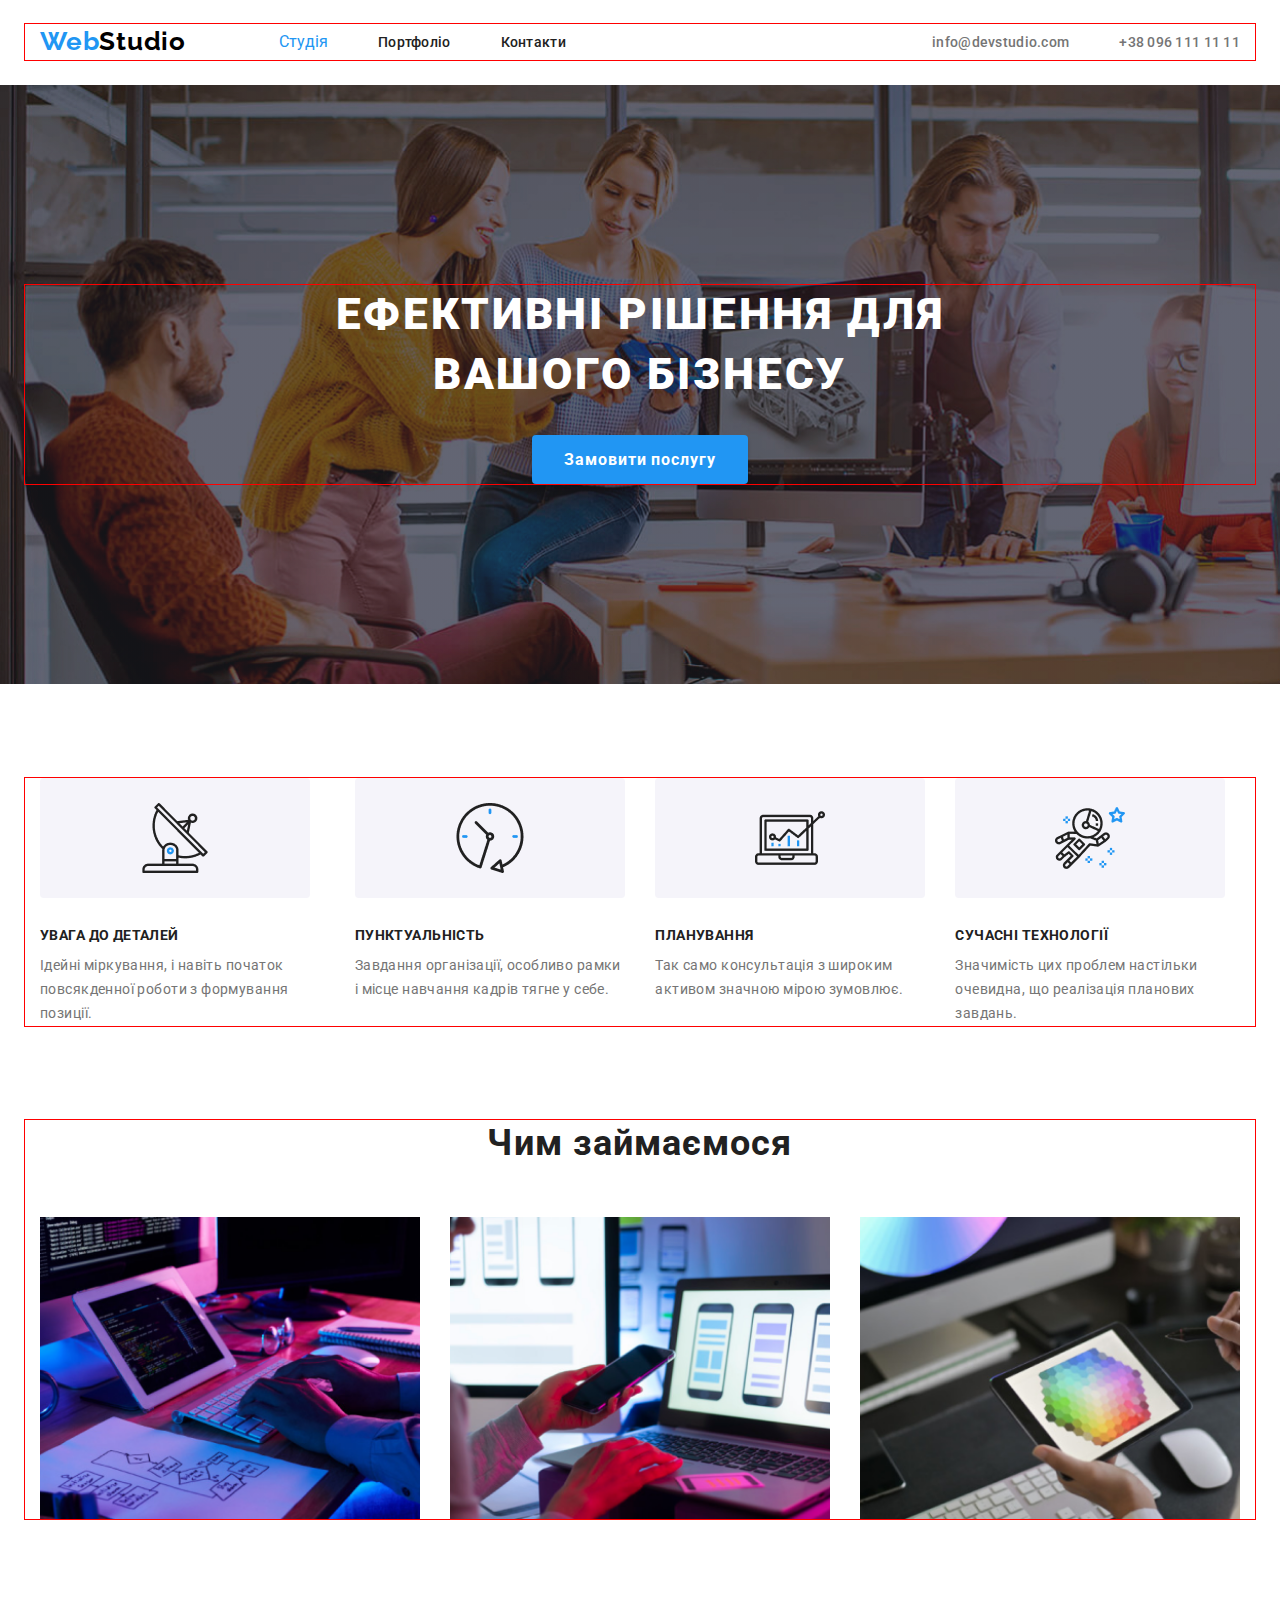
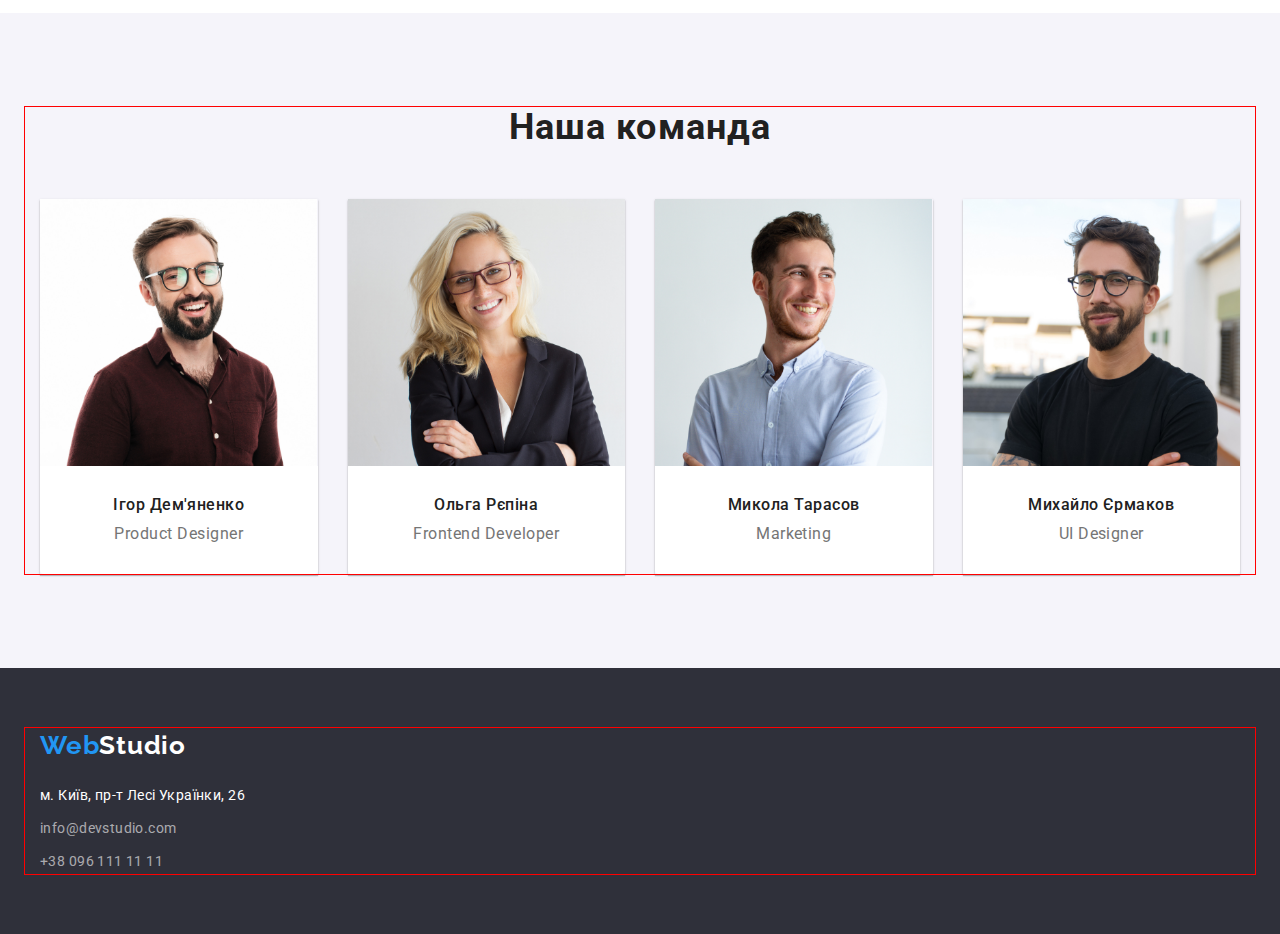
<file: index.html>
<!DOCTYPE html>
<html lang="uk">
  <head>
    <meta charset="UTF-8" />
    <meta name="viewport" content="width=device-width, initial-scale=1.0" />
    <link rel="preconnect" href="https://fonts.googleapis.com" />
    <title>Домашння робота номер 4</title>
    <link rel="preconnect" href="https://fonts.gstatic.com" crossorigin />
    <link
      href="https://fonts.googleapis.com/css2?family=Raleway:ital,wght@0,100..900;1,100..900&display=swap"
      rel="stylesheet"
    />
    <link rel="preconnect" href="https://fonts.googleapis.com" />
    <link rel="preconnect" href="https://fonts.gstatic.com" crossorigin />
    <link
      href="https://fonts.googleapis.com/css2?family=Raleway:ital,wght@0,100..900;1,100..900&family=Roboto:ital,wght@0,100;0,300;0,400;0,500;0,700;0,900;1,100;1,300;1,400;1,500;1,700;1,900&display=swap"
      rel="stylesheet"
    />
    <link rel="stylesheet" href="./css/style.css" />
    <link rel="stylesheet" href="./css/normalize.css">
    <link rel="stylesheet" href="./css/reset.css">
  </head>
  <body>
    <header class="header">
      <div class="container header-box">
        <a href="./index.html" class="header-logo"><span class="header-blue">Web</span>Studio</a>
      <nav class="header-nav">
        <ul class="header-list">
          <li class="header-item">
            <a class="nav-studio" href="./index.html">Студія</a>
          </li>
          <li class="header-item">
            <a class="nav-link" href="./portfolio.html">Портфоліо</a>
          </li>
          <li class="header-item">
            <a class="nav-link" href="#">Контакти</a>
          </li>
        </ul>
      </nav>
        <ul class="contact-list">
          <li class="contact-item">
            <a class="contact-link" href="mailto:info@devstudio.com">info@devstudio.com</a
            >
          </li>
          <li class="contact-item">
            <a class="contact-link" href="tel:+380961111111">+38 096 111 11 11</a>
          </li>
        </ul>
    </div>
    </header>
    <main>
      <section class="hero">
        <div class="container">
        <h1 class="hero-title">Ефективні рішення для вашого бізнесу</h1>
        <button class="hero-button">Замовити послугу</button>
      </div>
      </section>  
      <section class="advantages">
        <div class="container">
        <ul class="advantages-list">
          <li class="advantages-item">
            <h3 class="list-title">УВАГА ДО ДЕТАЛЕЙ</h3>
            <p class="advantages-text">
              Ідейні міркування, і навіть початок повсякденної роботи з
              формування позиції.
            </p>
          </li>
          <li class="advantages-item">
            <h3 class="list-title">ПУНКТУАЛЬНІСТЬ</h3>
            <p class="advantages-text">
              Завдання організації, особливо рамки і місце навчання кадрів тягне
              у себе.
            </p>
          </li>
          <li class="advantages-item">
            <h3 class="list-title">ПЛАНУВАННЯ</h3>
            <p class="advantages-text">
              Так само консультація з широким активом значною мірою зумовлює.
            </p>
          </li>
          <li class="advantages-item">
            <h3 class="list-title">СУЧАСНІ ТЕХНОЛОГІЇ</h3>
            <p class="advantages-text">
              Значимість цих проблем настільки очевидна, що реалізація планових
              завдань.
            </p>
          </li>
        </ul>
      </div>
      </section>
      <section class="work">
        <div class="container">
        <h2 class="work-title">Чим займаємося</h2>
        <ul class="work-list">
          <li class="work-item">
            <img src="./img/program.png" alt="Написання коду" class="work-img"/>
          </li>
          <li class="work-item">
            <img src="./img/telefon.png" alt="Розробка сайту" class="work-img"/>
          </li>
          <li class="work-item">
            <img src="./img/tablet.png" alt="Дизайн сайту" class="work-img" />
          </li>
        </ul>
      </div>
      </section>
      <section class="team-section">
        <div class="container">
          <h2 class="team-title">Наша команда</h2>
        <ul class="team-box">

          <li class="team-item">
            <img
              src="./img/igor.jpg"
              alt="молодяга в коричневій сорочці"
              class="team-picture"
            />
            <div class="team-vraper">
            <h3 class="team-list">Ігор Дем'яненко</h3>
            <p class="team-text">Product Designer</p>
          </div>
          </li>
          <li class="team-item">
            <img
              src="./img/olga.jpg"
              alt=" жінка в чорному піджаку"
              class="team-picture"
            />
            <div class="team-vraper">
            <h3 class="team-list">Ольга Рєпіна</h3>
            <p class="team-text">Frontend Developer</p>
          </div>
          </li>
          <li class="team-item">
            <img
              src="./img/mikola.jpg"
              alt="молодяга в блакиній сорочці"
              class="team-picture"
            />
            <div class="team-vraper">
            <h3 class="team-list">Микола Тарасов</h3>
            <p class="team-text">Marketing</p>
          </div>
          </li>
          <li class="team-item">
            <img
              src="./img/misha.jpg"
              alt="молодяга в чорній футболці "
              class="team-picture"
            />
            <div class="team-vraper">
            <h3 class="team-list">Михайло Єрмаков</h3>
            <p class="team-text">UI Designer</p>
          </div>
          </li>
        </ul>
        </div>
      </section>
    </main>
    <footer class="footer">
      <div class="container">
      <a href="./index.html" class="footer-logo">
        <span class="footer-web">Web</span ><span class="footer-studio">Studio</span></a>
        
      <address class="address">
        <a href="http://surl.li/tvaqo" target="_blank" class="address-link">
          м. Київ, пр-т Лесі Українки, 26</a>
        <ul class="footer-list">
          <li class="footer-item">
            <a href="mailto:info@devstudio.com" class="footer-link"
              >info@devstudio.com</a>
          </li>
          <li class="footer-item">
            <a href="tel:+380961111111" class="footer-link"
              >+38 096 111 11 11</a
            >
          </li>
        </ul>
      </address>
      </div>
    </footer>
  </body>
</html>
</file>
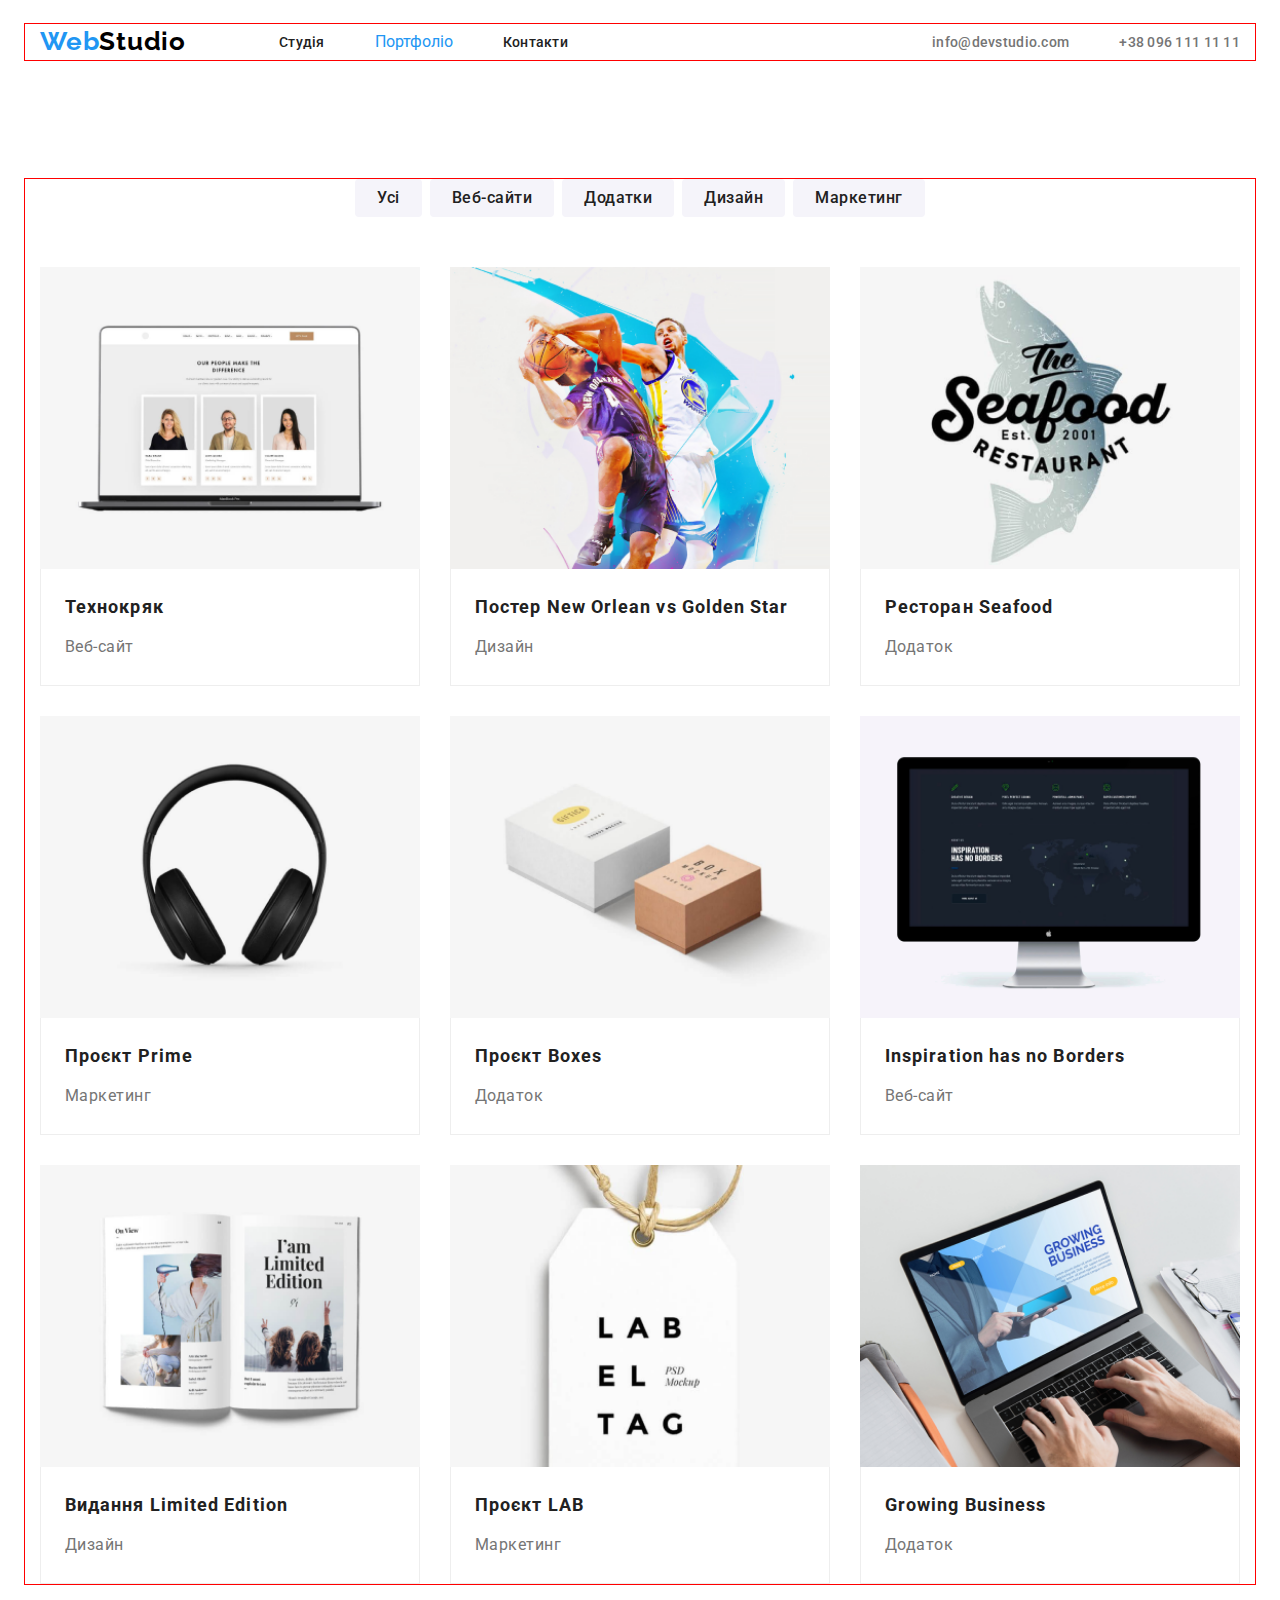
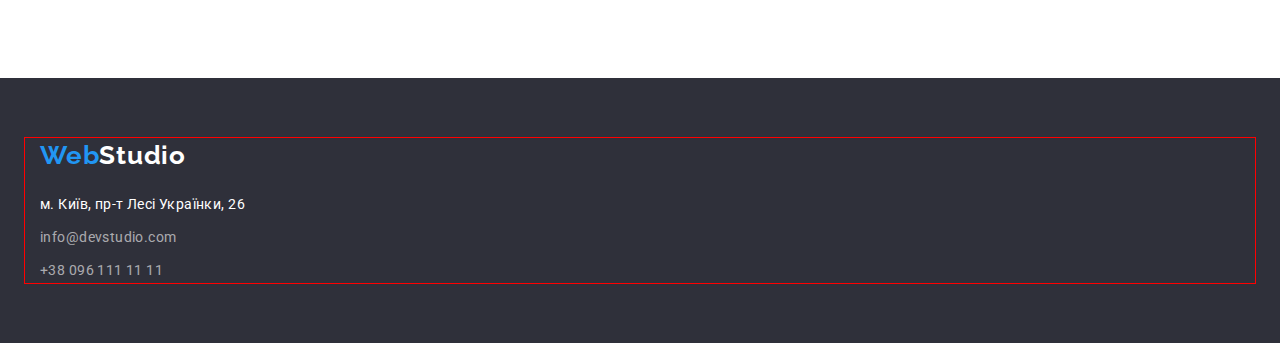
<file: portfolio.html>
<!DOCTYPE html>
<html lang="uk">
  <head>
    <meta charset="UTF-8" />
    <meta name="viewport" content="width=device-width, initial-scale=1.0" />
    <title>Document</title>
    <link rel="preconnect" href="https://fonts.googleapis.com" />
    <link rel="preconnect" href="https://fonts.gstatic.com" crossorigin />
    <link
      href="https://fonts.googleapis.com/css2?family=Raleway:ital,wght@0,100..900;1,100..900&display=swap"
      rel="stylesheet"
    />
    <link rel="preconnect" href="https://fonts.googleapis.com" />
    <link rel="preconnect" href="https://fonts.gstatic.com" crossorigin />
    <link
      href="https://fonts.googleapis.com/css2?family=Raleway:ital,wght@0,100..900;1,100..900&family=Roboto:ital,wght@0,100;0,300;0,400;0,500;0,700;0,900;1,100;1,300;1,400;1,500;1,700;1,900&display=swap"
      rel="stylesheet"
    />
    <link rel="stylesheet" href="./css/portfolio.css" />
    <link rel="stylesheet" href="./css/normalize.css" />
    <link rel="stylesheet" href="./css/reset.css" />
  </head>
  <body>
    <header class="header">
      <div class="container header-box">
        <a href="./index.html" class="header-logo"
          ><span class="header-blue">Web</span>Studio</a
        >
        <nav class="header-nav">
          <ul class="header-list">
            <li class="header-item">
              <a class="nav-link" href="./index.html">Студія</a>
            </li>
            <li class="header-item">
              <a class="nav-portfolio" href="./portfolio.html">Портфоліо</a>
            </li>
            <li class="header-item">
              <a class="nav-link" href="#">Контакти</a>
            </li>
          </ul>
        </nav>
        <ul class="contact-list">
          <li class="contact-item">
            <a class="contact-link" href="mailto:info@devstudio.com"
              >info@devstudio.com</a
            >
          </li>
          <li class="contact-item">
            <a class="contact-link" href="tel:+380961111111"
              >+38 096 111 11 11</a
            >
          </li>
        </ul>
      </div>
    </header>
    <main>
      <section class="card">
        <div class="container">
          <ul class="card-list">
            <li class="card-item">
              <button type="button" class="card-button">Усі</button>
            </li>

            <li class="card-item">
              <button type="button" class="card-button">Веб-сайти</button>
            </li>
            <li class="card-item">
              <button type="button" class="card-button">Додатки</button>
            </li>
            <li class="card-item">
              <button type="button" class="card-button">Дизайн</button>
            </li>
            <li class="card-item">
              <button type="button" class="card-button">Маркетинг</button>
            </li>
          </ul>
          <ul class="hero">
            <li class="hero-list">
              <img src="./img/noutbuk.png" alt="Технокряк" class="hero-item" />
              <div class="hero-box">
              <h3 class="hero-title">Технокряк</h3>
              <p class="hero-paragraf">Веб-сайт</p>
              </div>
            </li>
            <li class="hero-list">
              <img
                src="./img/basketbol.png"
                alt="Постер New Orlean vs Golden Star"
                class="hero-item"
              />
              <div class="hero-box">
              <h3 class="hero-title">Постер New Orlean vs Golden Star</h3>
              <p class="hero-paragraf">Дизайн</p>
              </div>
            </li>
            <li class="hero-list">
              <img
                src="./img/fish.png"
                alt="Ресторан Seafood"
                class="hero-item"/>
                <div class="hero-box">
              <h3 class="hero-title">Ресторан Seafood</h3>
              <p class="hero-paragraf">Додаток</p>
              </div>
            </li>
            <li class="hero-list">
              <img
                src="./img/naushniki.png"
                alt="Проєкт Prime"
                class="hero-item"/>
                <div class="hero-box">
              <h3 class="hero-title">Проєкт Prime</h3>
              <p class="hero-paragraf">Маркетинг</p>
              </div>
            </li>
            <li class="hero-list">
              <img src="./img/box.png" alt="Проєкт Boxes" class="hero-item" />
              <div class="hero-box">
              <h3 class="hero-title">Проєкт Boxes</h3>
              <p class="hero-paragraf">Додаток</p>
              </div>
            </li>
            <li class="hero-list">
              <img
                src="./img/comp.png"
                alt="Inspiration has no Borders"
                class="hero-item"
              />
              <div class="hero-box">
              <h3 class="hero-title">Inspiration has no Borders</h3>
              <p class="hero-paragraf">Веб-сайт</p>
              </div>
            </li>
            <li class="hero-list">
              <img
                src="./img/book.png"
                alt="Видання Limited Edition"
                class="hero-item"
              />
              <div class="hero-box">
              <h3 class="hero-title">Видання Limited Edition</h3>
              <p class="hero-paragraf">Дизайн</p>
              </div>
            </li>
            <li class="hero-list">
              <img
                src="./img/lentochka.png"
                alt="Проєкт LAB"
                class="hero-item"
              />
              <div class="hero-box">
              <h3 class="hero-title">Проєкт LAB</h3>
              <p class="hero-paragraf">Маркетинг</p>
              </div>
            </li>
            <li class="hero-list">
              <img
                src="./img/nout.png"
                alt="Growing Business"
                class="hero-item"
              />
              <div class="hero-box">
              <h3 class="hero-title">Growing Business</h3>
              <p class="hero-paragraf">Додаток</p>
              </div>
            </li>
          </ul>
        </div>
      </section>
    </main>
    <footer class="footer">
      <div class="container">
        <a href="./index.html" class="footer-logo">
          <span class="footer-web">Web</span
          ><span class="footer-studio">Studio</span></a
        >
        <address class="address">
          <a href="http://surl.li/tvaqo" target="_blank" class="address-link">
            м. Київ, пр-т Лесі Українки, 26</a
          >
          <ul class="footer-list">
            <li class="footer-item">
              <a href="mailto:info@devstudio.com" class="footer-link"
                >info@devstudio.com</a
              >
            </li>
            <li class="footer-item">
              <a href="tel:+380961111111" class="footer-link"
                >+38 096 111 11 11</a
              >
            </li>
          </ul>
        </address>
      </div>
    </footer>
  </body>
</html>
</file>
<file: css/style.css>
:root {
    --accent-color: #2196f3;
    --logo-color: #000;
    --text-color: #212121;
    --additional-color: #757575;
    --footer-namber: rgba(255, 255, 255, 0.6);
    --footer-background: #2f303a;
    --team-background: #f5f4fa;
    --main-background: #fff;
  }
  
  body {
    font-family: "Roboto", "sans-serif";
  }
  
  .container {
    width: 1200px;
    padding-left: 15px;
    padding-right: 15px;
    margin-left: auto;
    margin-right: auto;
    outline: 1px solid red;
  }
  
  .header {
    padding-top: 24px;
    padding-bottom: 25px;
  }
  
  .header-box {
    display: flex;
    align-items: center;
  }
  
  .header-blue {
    color: var(--accent-color);
    font-family: "Raleway", sans-serif;
    font-size: 26px;
    font-weight: 700;
    line-height: 1.38;
    letter-spacing: 0.78px;
  }
  
  .header-logo {
    color: var(--logo-color);
    font-family: "Raleway", sans-serif;
    font-size: 26px;
    font-weight: 700;
    line-height: 1.38;
    letter-spacing: 0.78px;
    margin-right: 93px;
  }
  
  .header-list {
    display: flex;
    gap: 50px;
  }

  .nav-link:hover{
    color: var(--accent-color);
  }
  
  .nav-studio {
    color: var(--accent-color);
  }

  .nav-link {
    color: var(--text-color);
    font-size: 14px;
    font-weight: 500;
    line-height: 1.14;
    letter-spacing: 0.28px;
  }

  .contact-list {
    display: flex;
    gap: 50px;
    margin-left: auto;
  }
  
.contact-link:hover{
  color: var(--accent-color);
}

  .contact-link {
    color: var(--additional-color);
    font-size: 14px;
    font-weight: 500;
    line-height: 1.14;
    letter-spacing: 0.28px;
  }
  
  .hero {
    background-image: linear-gradient( rgba(47, 48, 58, 0.40), rgba(47, 48, 58, 0.40)), url(../img/zal.jpg);
    padding-top: 200px;
    padding-bottom: 200px;
    text-align: center;
    background-size: cover;
   

  }
  .hero-title {
    color: var(--main-background);
    width: 696px;
    font-weight: 900;
    text-align: center;
    font-size: 44px;
    line-height: 1.36;
    font-size: 44px;
    letter-spacing: 2.64px;
    text-transform: uppercase;
    margin-bottom: 30px;
    margin-left: auto;
    margin-right: auto;
  }
  .hero-button {
    background-color: var(--accent-color);
    color: var(--main-background);
    font-size: 16px;
    font-weight: 700;
    text-align: center;
    line-height: 1.87;
    letter-spacing: 0.96px;
    padding: 10px 32px;
    border: none;
    border-radius: 4px;
    box-shadow: 0px 4px 4px 0px rgba(0, 0, 0, 0.15);
  }
  
  .advantages {
    padding-top: 94px;
  }

  .advantages-item::before {
    content: "";
    width: 270px;
    height: 120px;
    border-radius: 4px;
    background-color: var(--team-background);
    background-image: url(../img/antenna.png);
    background-repeat: no-repeat;
    background-position: center;
    background-size: 70px;
    margin-bottom: 30px;
    display: block;
      }
      
      .advantages-item:nth-child(2)::before{
        background-image: url(../img/godini.png);
    
      }
    
      .advantages-item:nth-child(3)::before{
        background-image: url(../img/diagram.png);
        
      }
    
      .advantages-item:nth-child(4)::before{
        background-image: url(../img/astronavt.png);
      }
  
  .advantages-list {
    display: flex;
    gap: 30px;
  }
  
  .list-title {
    color: var(--text-color);
    font-size: 14px;
    font-weight: 700;
    line-height: 1.14;
    letter-spacing: 0.42px;
    text-transform: uppercase;
    margin-bottom: 10px;
  }
  
  .advantages-text {
    color: var(--additional-color);
    font-size: 14px;
    font-weight: 400;
    line-height: 1.71;
    letter-spacing: 0.42px;
  }
  
  .work {
    padding-top: 94px;
    padding-bottom: 94px;
  }
  
  .work-title {
    color: var(--text-color);
    text-align: center;
    font-size: 36px;
    font-weight: 700;
    line-height: 1.31;
    letter-spacing: 1.08px;
    margin-bottom: 50px;
  }

  .team-picture {
    max-width: 100%;
  }
  
  .work-list {
    display: flex;
    gap: 30px;
  }
  
  .work-item {
    flex-basis: calc((100% - 60px) / 3);
  }
  
  .work-img {
    width: 100%;
  }
  
  .team-section {
    padding-top: 94px;
    padding-bottom: 94px;
    background-color: var(--team-background);
  }
  
  .team-title {
    color: var(--text-color);
    text-align: center;
    font-size: 36px;
    font-weight: 700;
    line-height: 1.16;
    letter-spacing: 1.08px;
    margin-bottom: 50px;
  }
  
  .team-box {
    display: flex;
    gap: 30px;
  }
  
  .team-item {
    flex-basis:calc((100% - 90px) / 4);
    box-shadow: 0px 1px 3px 0px rgba(0, 0, 0, 0.12), 0px 1px 1px 0px rgba(0, 0, 0, 0.14), 0px 2px 1px 0px rgba(0, 0, 0, 0.20);
  }
  
  .team-vraper {
    padding-top: 30px;
    padding-bottom: 30px;
    background-color: var(--main-background);
    border-radius: 0px 0px 4px 4px;

  }
  
  .team-list {
    color: var(--text-color);
    font-size: 16px;
    font-weight: 500;
    line-height: 1.18;
    letter-spacing: 0.48px;
    text-align: center;
    margin-bottom: 10px;
    border-radius: 0px 0px 4px 4px;
  }
  
  .team-text {
    color: var(--additional-color);
    font-size: 16px;
    font-weight: 400;
    line-height: 1.18;
    letter-spacing: 0.48px;
    text-align: center;
  }
  
  footer {
    background-color: var(--footer-background);
    color: var(--main-background);
    padding-top: 60px;
    padding-bottom: 60px;
  }
  
  .address {
    margin-top: 20px;
    font-style: normal;
  }
  
  .footer-list {
    margin-top: 9px;
  }
  
  .footer-web {
    color: var(--accent-color);
  font-family: Raleway;
  font-size: 26px;
  font-weight: 700;
  line-height:1.38;
  letter-spacing: 0.78px;
  }
  
  .footer-studio {
    color:var(--main-background);
  font-family: Raleway;
  font-size: 26px;
  font-weight: 700;
  line-height: 1.38;
  letter-spacing: 0.78px;
  }
  
  .address-link {
    color: var(--main-background);
    font-size: 14px;
    font-weight: 400;
    line-height: 1.71;
    letter-spacing: 0.42px;
  }
  
  .footer-link {
    color:var(--footer-namber);
  font-size: 14px;
  font-weight: 400;
  line-height: 1.71;
  letter-spacing: 0.42px;
  }
  
  .footer-item {
    margin-top: 9px;
  }
</file>
<file: css/portfolio.css>
:root {
  --accent-color: #2196f3;
  --logo-color: #000;
  --text-color: #212121;
  --additional-color: #757575;
  --footer-namber: rgba(255, 255, 255, 0.6);
  --footer-background: #2f303a;
  --team-background: #f5f4fa;
  --main-background: #fff;
}

body {
  font-family: "Roboto", "sans-serif";
}

.container {
  width: 1200px;
  padding-left: 15px;
  padding-right: 15px;
  margin-left: auto;
  margin-right: auto;
  outline: 1px solid red;
}

.header {
  padding-top: 24px;
  padding-bottom: 25px;
}

.header-box {
  display: flex;
  align-items: center;
}

.header-blue {
  color: var(--accent-color);
  font-family: "Raleway", sans-serif;
  font-size: 26px;
  font-weight: 700;
  line-height: 1.38;
  letter-spacing: 0.78px;
}

.header-logo {
  color: var(--logo-color);
  font-family: "Raleway", sans-serif;
  font-size: 26px;
  font-weight: 700;
  line-height: 1.38;
  letter-spacing: 0.78px;
  margin-right: 93px;
}

.header-list {
  display: flex;
  gap: 50px;
}

.nav-link:hover {
  color: var(--accent-color);
}

.nav-portfolio {
  color: var(--accent-color);
}

.nav-link {
  color: var(--text-color);
  font-size: 14px;
  font-weight: 500;
  line-height: 1.14;
  letter-spacing: 0.28px;
}

.contact-list {
  display: flex;
  gap: 50px;
  margin-left: auto;
}

.contact-link:hover {
  color: var(--accent-color);
}

.contact-link {
  color: var(--additional-color);
  font-size: 14px;
  font-weight: 500;
  line-height: 1.14;
  letter-spacing: 0.28px;
}

.header-link:hover {
  color: var(--accent-color);
}

.header-link {
  color: var(--text-color);
  font-family: "Roboto", sans-serif;
  font-size: 14px;
  font-style: normal;
  line-height: 1.14;
  font-weight: 500;
  letter-spacing: 0.28px;
}

.card {
  padding-top: 94px;
  padding-bottom: 94px;
}


.card-button:hover {
  background-color: var(--accent-color);
  color: var(--main-background);
  box-shadow: 0px 3px 1px 0px rgba(0, 0, 0, 0.10), 0px 1px 2px 0px rgba(0, 0, 0, 0.08), 0px 2px 2px 0px rgba(0, 0, 0, 0.12);
}

.card-button {
  color: var(--text-color);
  text-align: center;
  font-family: "Roboto", sans-serif;
  font-size: 16px;
  font-style: normal;
  font-weight: 500;
  line-height: 1.62;
  letter-spacing: 0.48px;
  background-color:var(--team-background);
  border:none;
  padding: 6px 22px;
  border-radius: 4px;
}

.card-list {
  margin-bottom: 50px;
  display: flex;
  justify-content: center;
  gap: 8px;
}

.hero-list:hover {
  box-shadow: 0px 1px 1px 0px rgba(0, 0, 0, 0.12), 0px 4px 4px 0px rgba(0, 0, 0, 0.06), 1px 4px 6px 0px rgba(0, 0, 0, 0.16);
}

.hero {
  flex-wrap: wrap;
  display: flex;
  gap: 30px;
}

.hero-list {
  flex-basis: calc((100% - 60px) / 3);
  background-color: var(--main-background);
}

.hero-item {
    width: 100%;
    background-color: var(--main-background);
}

.hero-box {
  padding: 20px 24px;
  border: 1px solid #EEE;
  border-top: none;
}

.hero-title {
  color: var(--text-color);
  font-family: "Roboto", sans-serif;
  font-size: 18px;
  font-style: normal;
  font-weight: 700;
  line-height: 2;
  letter-spacing: 1.08px;
  margin-bottom: 4px;
 
 
}

.hero-paragraf {
  color: var(--additional-color);
  font-family: "Roboto", sans-serif;
  font-size: 16px;
  font-style: normal;
  font-weight: 400;
  line-height: 2.25;
  letter-spacing: 0.48px;
}

footer {
  background-color: var(--footer-background);
  color: white;
}

footer {
  background-color: var(--footer-background);
  color: var(--main-background);
  padding-top: 60px;
  padding-bottom: 60px;
}

.address {
  margin-top: 20px;
}

.footer-list {
  margin-top: 9px;
}

.footer-web {
  color: var(--accent-color);
  font-family: Raleway;
  font-size: 26px;
  font-weight: 700;
  line-height: 1.38;
  letter-spacing: 0.78px;
}

.footer-studio {
  color: var(--main-background);
  font-family: Raleway;
  font-size: 26px;
  font-weight: 700;
  line-height: 1.38;
  letter-spacing: 0.78px;
}

.address {
  font-style: normal;
}

.address-link {
  color: var(--main-background);
  font-size: 14px;
  font-weight: 400;
  line-height: 1.71;
  letter-spacing: 0.42px;
}

.footer-link {
  color: var(--footer-namber);
  font-size: 14px;
  font-weight: 400;
  line-height: 1.71;
  letter-spacing: 0.42px;
}

.footer-item {
  margin-top: 9px;
}
</file>
